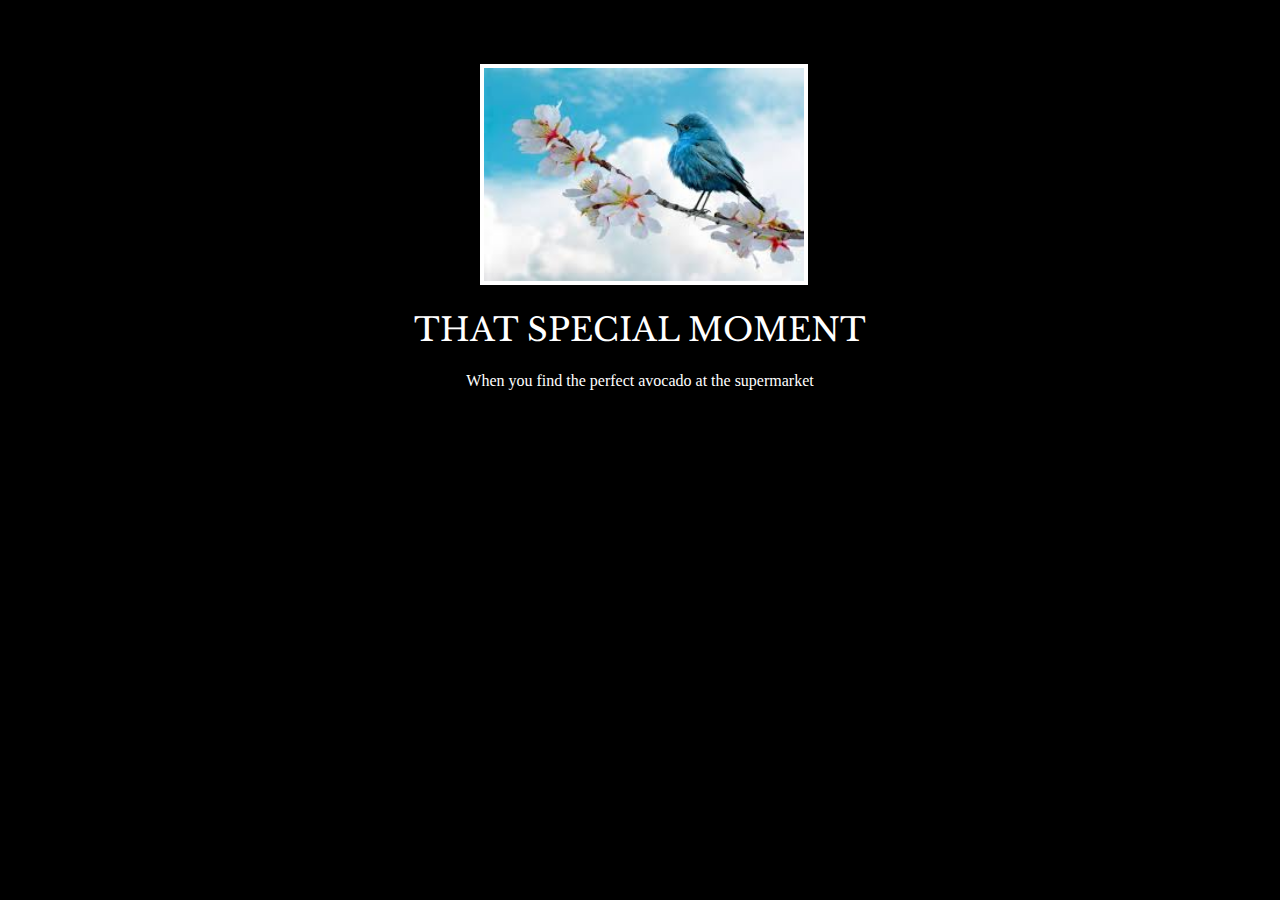
<file: 6.4 Motivation Meme Project/index.html>
<!--
  TODO: Create a motivational post website.
Style it how ever you like.
Look at the goal image for inspiration.
But it must have the following features:
1. The main h1 text should be using the Regular Libre Baskerville Font from Google Fonts:
  https://fonts.google.com/specimen/Libre+Baskerville
2. The text should be white and background black.
3. Add your own image into the images folder inside assets. It should have a 5px white border.
4. The text should be center aligned.
5. Create a div to contain the h1, p and img elements. Adjust the margins so that the image and text are centered on the page.
  Hint: You horizontally center a div by giving it a width of 50% and a margin-left of 25%.
  Hint: Set the image to have a width of 100% so it fills the div.
6. Read about the text-transform property on MDN docs to make the h1 uppercase with CSS.
  https://developer.mozilla.org/en-US/docs/Web/CSS/text-transform
-->
<!DOCTYPE html>
<html>
  <head>
    <link rel="preconnect" href="https://fonts.googleapis.com" />
    <link rel="preconnect" href="https://fonts.gstatic.com" crossorigin />
    <link
      href="https://fonts.googleapis.com/css2?family=Libre+Baskerville&display=swap"
      rel="stylesheet"
    />
    <link rel="stylesheet" href="style.css" />
    <title>Title of the document</title>
  </head>
  <body style="background-color: black">
    <div class="box">
      <img src="./assets/images/bird.jpeg" alt="bird" />
      <h1>That special moment</h1>
      <p style="text-align: center;">When you find the perfect avocado at the supermarket</p>
    </div>
  </body>
</html>
</file>
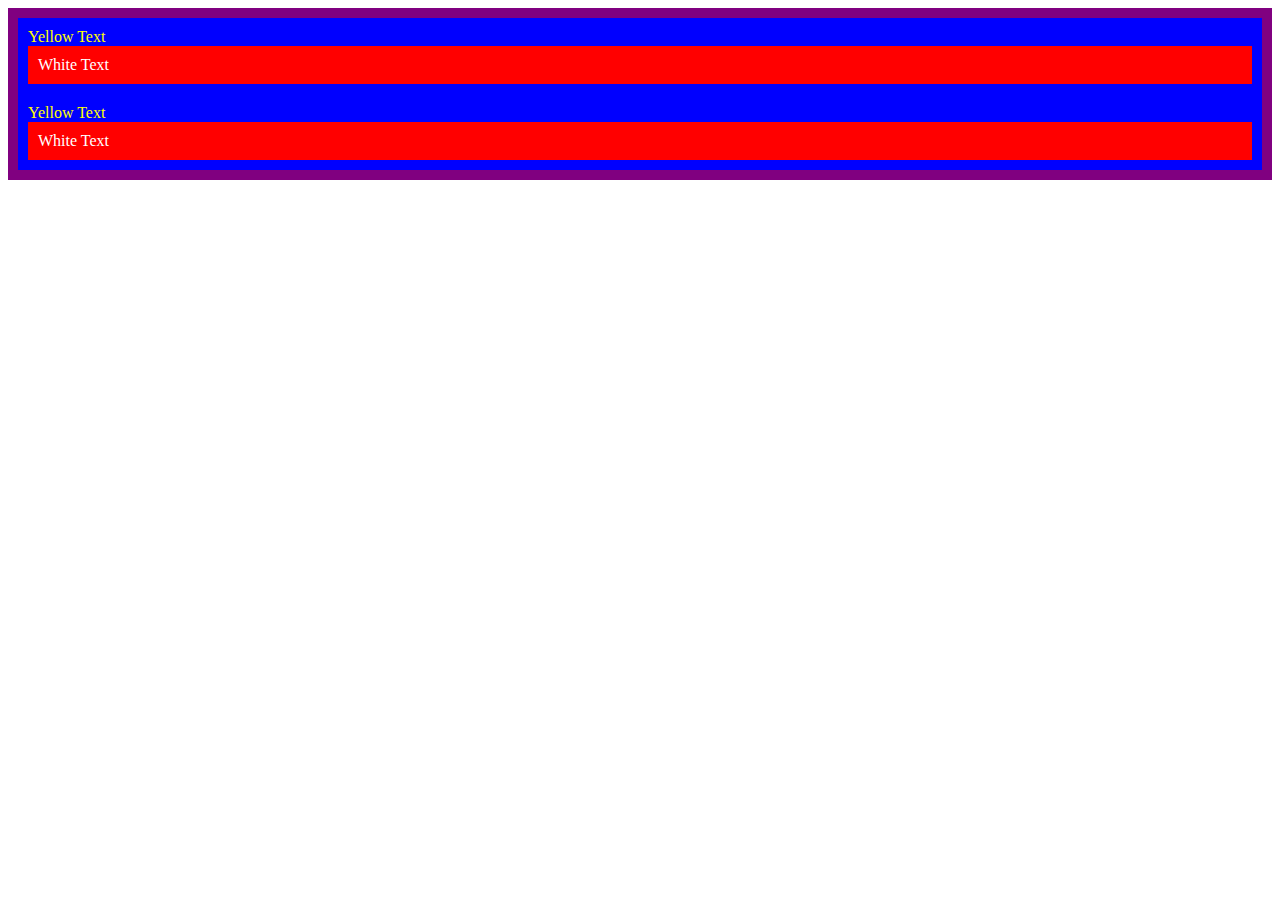
<file: exercises/7.0+CSS+Cascade/index.html>
<!DOCTYPE html>
<html lang="en">

<head>
  <meta charset="UTF-8">
  <title>CSS Cascade</title>
  <link rel="stylesheet" href="./style.css">
</head>

<body>
  <div id="outer-box" class="box">
    <div class="box">
      <p>Yellow Text</p>
      <div class="box inner-box">
        <p class="white-text">White Text</p>
      </div>
    </div>
    <div class="box">
      <p>Yellow Text</p>
      <div class="box inner-box">
        <p class="white-text">White Text</p>
      </div>
    </div>
  </div>
</body>

</html>
</file>
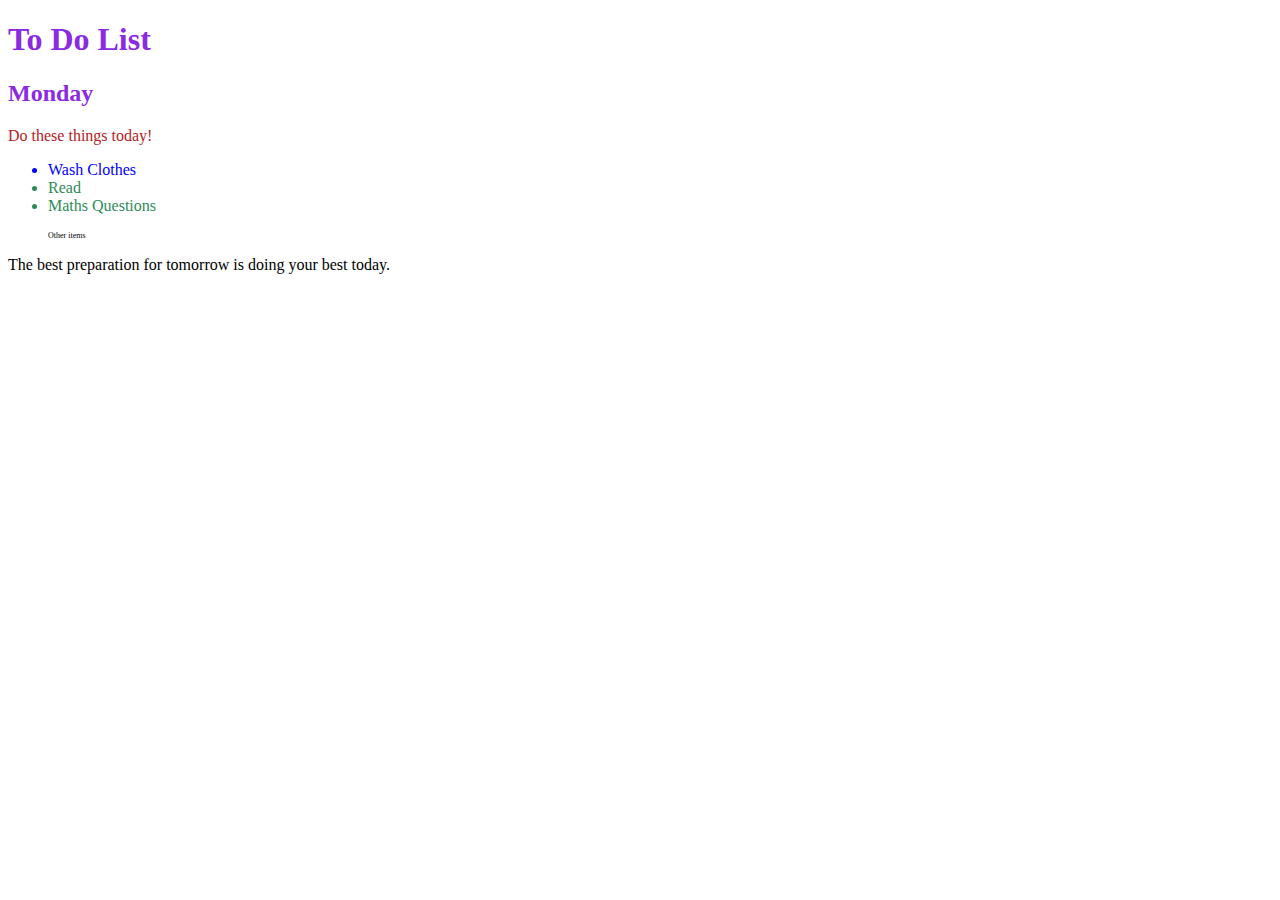
<file: exercises/7.Intermediate css/7.1 Combining Selectors/index.html>
<!DOCTYPE html>
<html lang="en">

<head>
  <meta charset="UTF-8">
  <title>Combining CSS Selectors</title>
  <link rel="stylesheet" href="./style.css">
</head>

<!-- Don't change any of the HTML code! -->

<body>
  <h1>To Do List</h1>
  <h2>Monday</h2>
  <div class="box">
    <p class="done">Do these things today!</p>
    <ul class="list">
      <li>Wash Clothes</li>
      <li class="done">Read</li>
      <li class="done">Maths Questions</li>
    </ul>
  </div>

  <ul>
    <p class="done">Other items</p>
  </ul>
  <p>The best preparation for tomorrow is doing your best today.</p>

</body>

</html>
</file>
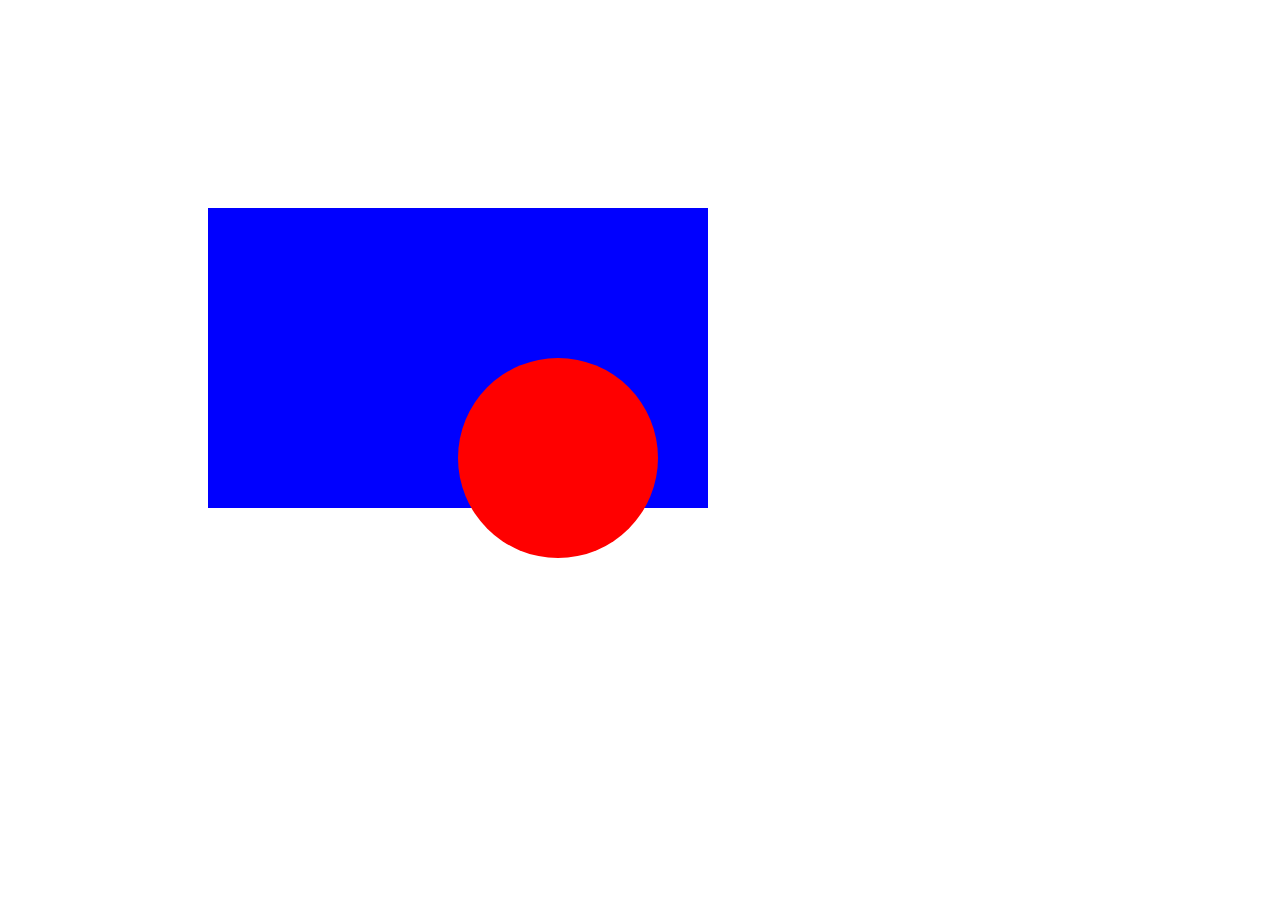
<file: exercises/7.Intermediate css/7.2 CSS Positioning/index.html>
<!DOCTYPE html>
<html>
  <head>
    <title>CSS Positioning Exercise</title>
    <style>
      /* Write your code here */
      .red-circle {
        background-color: red;
        width: 200px;
        height: 200px;
        border-radius: 50%;
        position: relative;
        top: 50%;
        left: 50%;
      }
      .blue-box {
        background-color: blue;
        width: 500px;
        height: 300px;
        position: relative;
        top: 200px;
        left: 200px;
      }

    </style>
  </head>

  <body>
    <div class="blue-box">
      <div class="red-circle"></div>
    </div>
  </body>
</html>
</file>
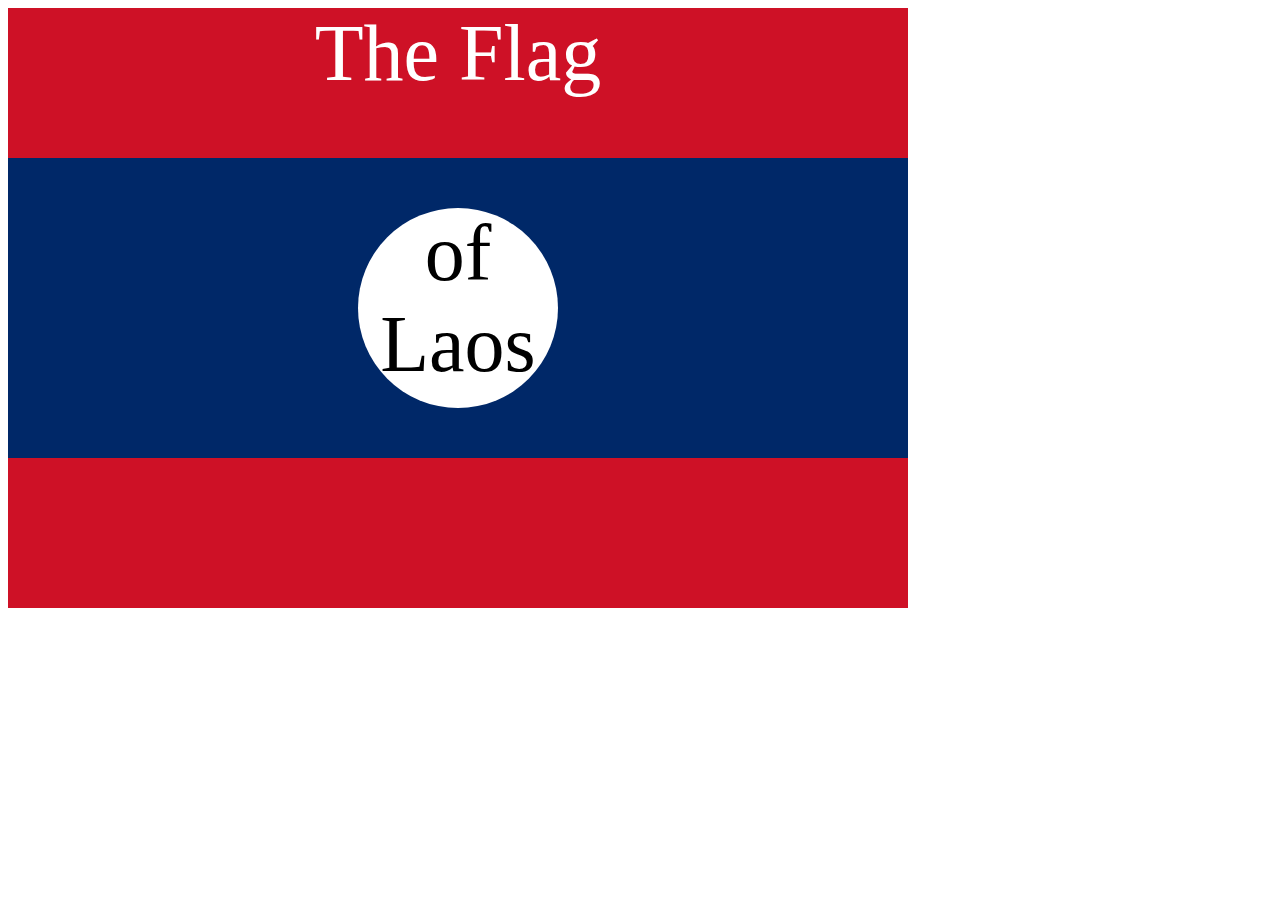
<file: exercises/7.Intermediate css/7.3 CSS Flag Project/index.html>
<!DOCTYPE html>
<html lang="en">
  <head>
    <meta charset="UTF-8" />
    <title>CSS Flag Project</title>
    <style>
      /* Write your CSS Code here */
      div {
        width: 900px;
      }
      .flag {
        width: 900px;
        height: 600px;
        background-color: #ce1126;
        position: relative;
      }
      .flag > div {
        position: absolute;
        background-color: #002868;
        height: 300px;
        top: 150px;
      }
      .flag div > div {
        position: relative;
        width: 200px;
        height: 200px;
        background-color: white;
        border-radius: 50%;
        top: 50px;
        left: 350px;
      }
      p {
        text-align: center;
        font-size: 5rem;
        color: white;
        margin: 0;
        padding: 0;
      }
      .flag div > div p {
        color: black;
      }
    </style>
  </head>

  <!--
  IMPORTANT! Do not change any HTML
Don't add any classes/ids/elements
Use what you know about combining selectors
and CSS specificity instead.
Hint 1: The flag is 900px by 600px and the circle is 200px by 200px.
Hint 2: You can use CSS inspection to get the colors from
https://appbrewery.github.io/flag-of-laos/
-->

  <body>
    <div class="flag">
      <p>The Flag</p>
      <div>
        <div>
          <p>of Laos</p>
        </div>
      </div>
    </div>
  </body>
</html>
</file>
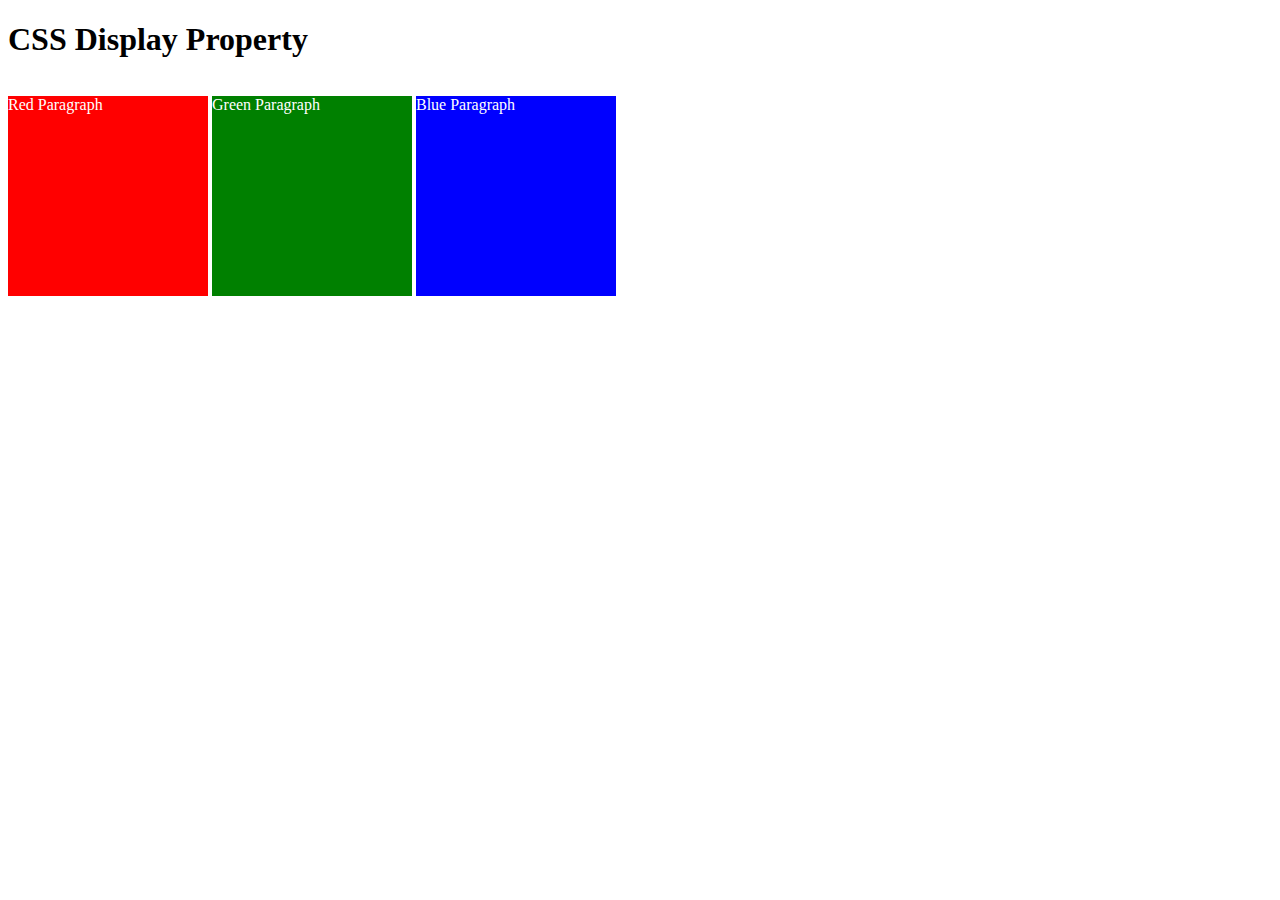
<file: exercises/8.Advanced css/8.0 CSS Display/index.html>
<!DOCTYPE html>
<html>

<!--
  TODO
1. By changing only the display property of the CSS make all 3 squares line up horizontally like in goal1 image.
2. Change only the display property to make all 3 squares line up vertically like in goal2 image.
-->

<head>
  <title>CSS Display Property Example</title>
  <style>
    p {
      color: white;
    }

    .red {
      display: inline-block;
      width: 200px;
      height: 200px;
      background-color: red;
    }

    .green {
      display: inline-block;
      width: 200px;
      height: 200px;
      background-color: green;
    }

    .blue {
      display: inline-block;
      width: 200px;
      height: 200px;
      background-color: blue;
    }
  </style>
</head>


<body>
  <h1>CSS Display Property</h1>
  <p class="red">Red Paragraph </p>
  <p class="green">Green Paragraph</p>
  <p class="blue">Blue Paragraph</p>
</body>

</html>
</file>
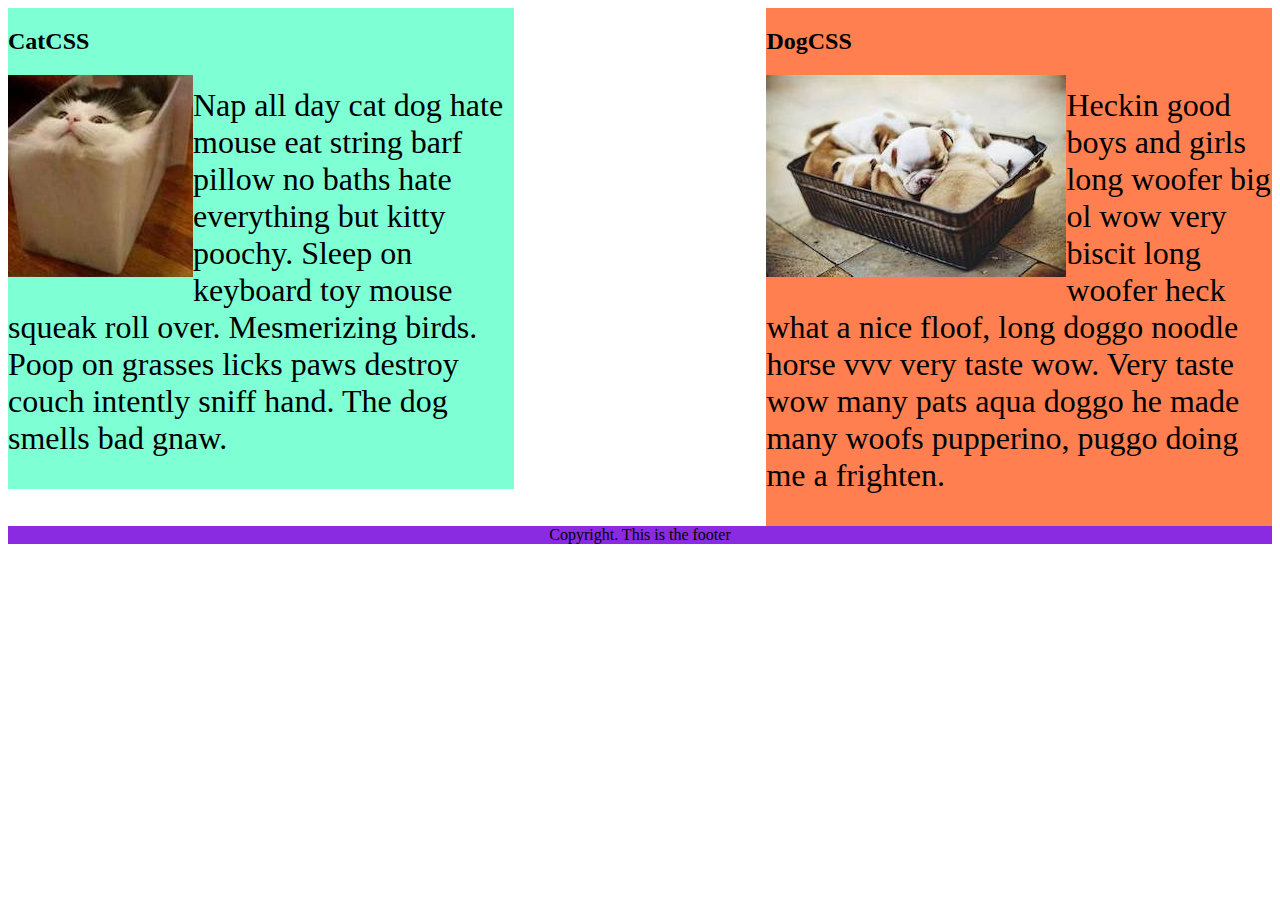
<file: exercises/8.Advanced css/8.1 CSS Float/index.html>
<!DOCTYPE html>
<html lang="en">
  <!-- TODO
1. Make both paragraph elements wrap around the image.
2. Use Float to move the cat div to the left and the dog div to the right.
3. Use clear to make the footer go below both the cat and dog div. -->

  <head>
    <meta charset="UTF-8" />
    <title>CSS Float</title>
    <style>
      div {
        display: inline-block;
        width: 40%;
      }

      p {
        font-size: 2em;
      }

      .cat {
        background-color: aquamarine;
        float: left;
      }

      .dog {
        background-color: coral;
        float: right;
      }

      footer {
        text-align: center;
        background-color: blueviolet;
        clear: both;
      }
      img {
        float: left;
      }
    </style>
  </head>

  <body>
    <div class="cat">
      <h2>CatCSS</h2>

      <img src="cat.jpeg" alt="cat in a box" />
      <p class="first-paragraph">
        Nap all day cat dog hate mouse eat string barf pillow no baths hate
        everything but kitty poochy. Sleep on keyboard toy mouse squeak roll
        over. Mesmerizing birds. Poop on grasses licks paws destroy couch
        intently sniff hand. The dog smells bad gnaw.
      </p>
    </div>
    <div class="dog">
      <h2>DogCSS</h2>
      <img src="dog.jpeg" alt="dogs in a box" />
      <p class="second-paragraph">
        Heckin good boys and girls long woofer big ol wow very biscit long
        woofer heck what a nice floof, long doggo noodle horse vvv very taste
        wow. Very taste wow many pats aqua doggo he made many woofs pupperino,
        puggo doing me a frighten.
      </p>
    </div>

    <footer>Copyright. This is the footer</footer>
  </body>
</html>
</file>
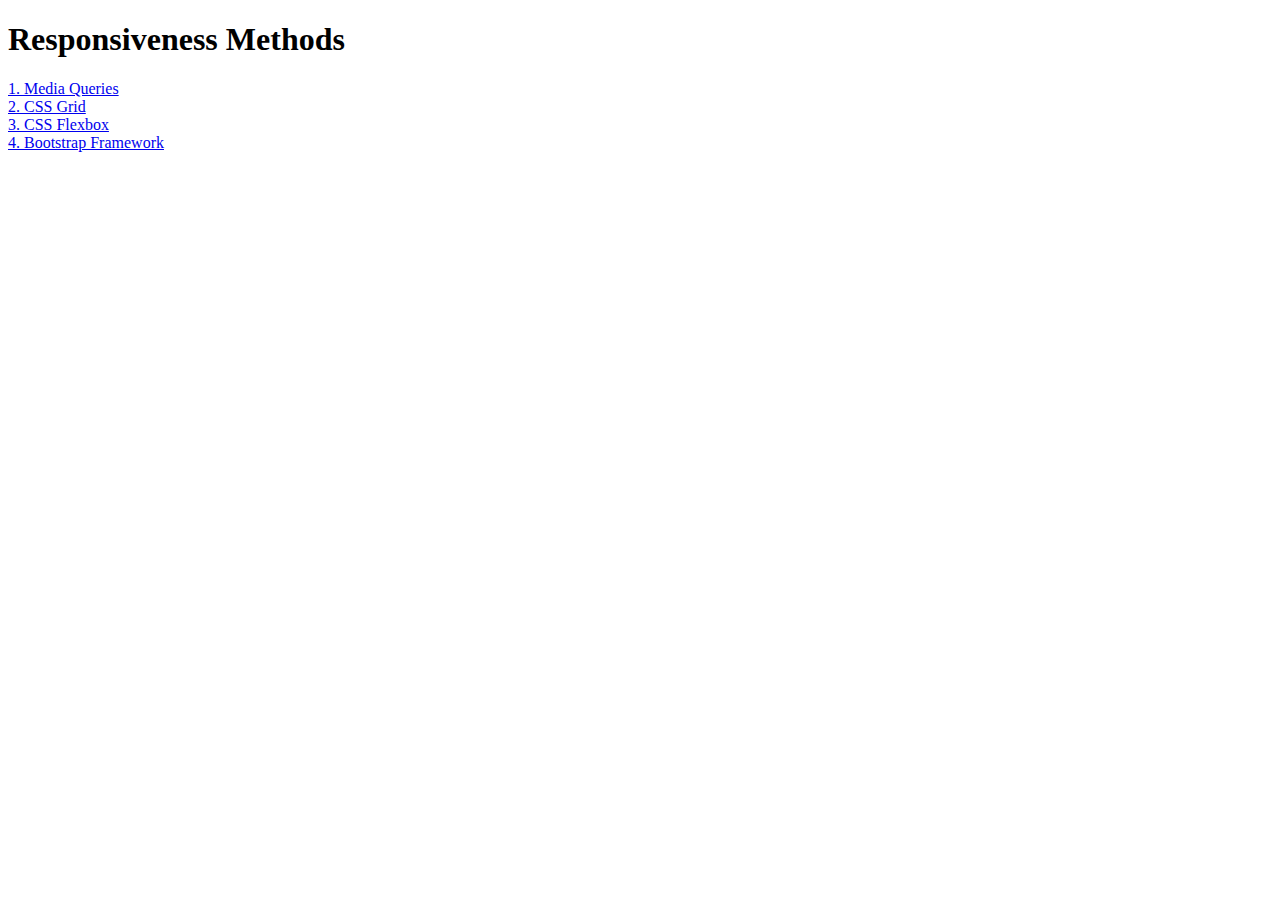
<file: exercises/8.Advanced css/8.2 Responsiveness/index.html>
<!DOCTYPE html>
<html lang="en">

<head>
  <meta charset="UTF-8">
  <meta name="viewport" content="width=device-width, initial-scale=1.0">
  <title>Responsiveness</title>
  <style>
    a {
      display: block;
    }
  </style>
</head>

<body>
  <h1>Responsiveness Methods</h1>
  <a href="./media-query.html">1. Media Queries</a>
  <a href="./grid.html">2. CSS Grid</a>
  <a href="./flexbox.html">3. CSS Flexbox</a>
  <a href="./bootstrap.html">4. Bootstrap Framework</a>
</body>

</html>
</file>
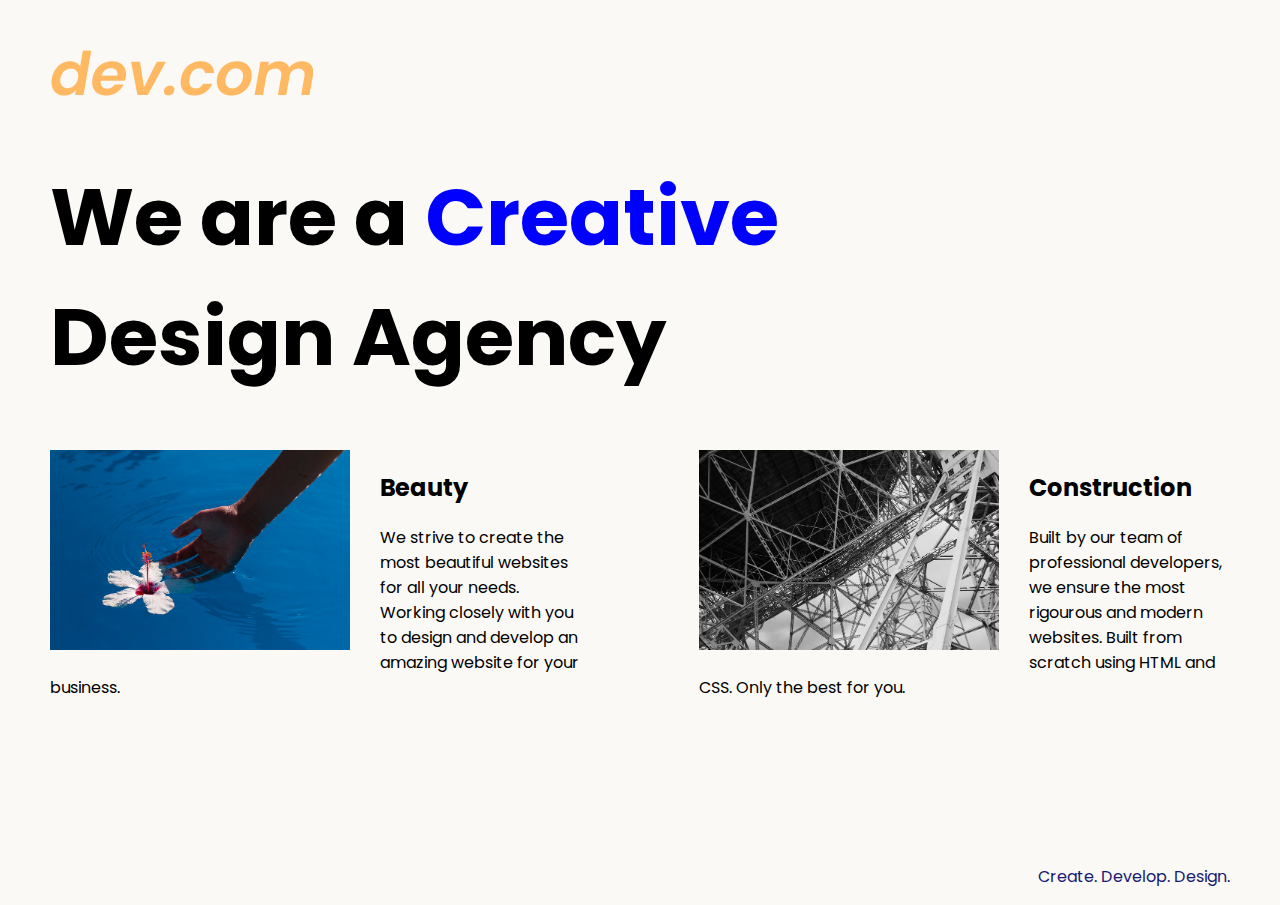
<file: exercises/8.Advanced css/8.4 Web Design Agency Project/index.html>
<!DOCTYPE html>
<html lang="en">
  <head>
    <meta charset="UTF-8" />
    <meta name="viewport" content="width=device-width, initial-scale=1.0" />
    <title>Agency</title>
    <link rel="stylesheet" href="./style.css" />
    <link rel="preconnect" href="https://fonts.googleapis.com" />
    <link rel="preconnect" href="https://fonts.gstatic.com" crossorigin />
    <link
      href="https://fonts.googleapis.com/css2?family=Poppins:wght@400;700&display=swap"
      rel="stylesheet"
    />
  </head>

  <body>
    <div class="main">
      <img class="logo" src="./assets/images/logo.png" alt="logo" />
      <h1>
        We are a <span class="creative">Creative</span><br />
        Design Agency
      </h1>
      <div class="left card">
        <img
          class="tile-image"
          src="./assets/images/beautiful.jpg"
          alt="hand and flower in water"
        />
        <h2 class="card-title">Beauty</h2>
        <p class="card-text">
          We strive to create the most beautiful websites for all your needs.
          Working closely with you to design and develop an amazing website for
          your business.
        </p>
      </div>

      <div class="right card">
        <img
          class="tile-image"
          src="./assets/images/construction.jpg"
          alt="metal structure"
        />
        <h2 class="card-title">Construction</h2>
        <p>
          Built by our team of professional developers, we ensure the most
          rigourous and modern websites. Built from scratch using HTML and CSS.
          Only the best for you.
        </p>
      </div>
    </div>
    <footer>
      <p>Create. Develop. Design.</p>
    </footer>
  </body>
</html>
</file>
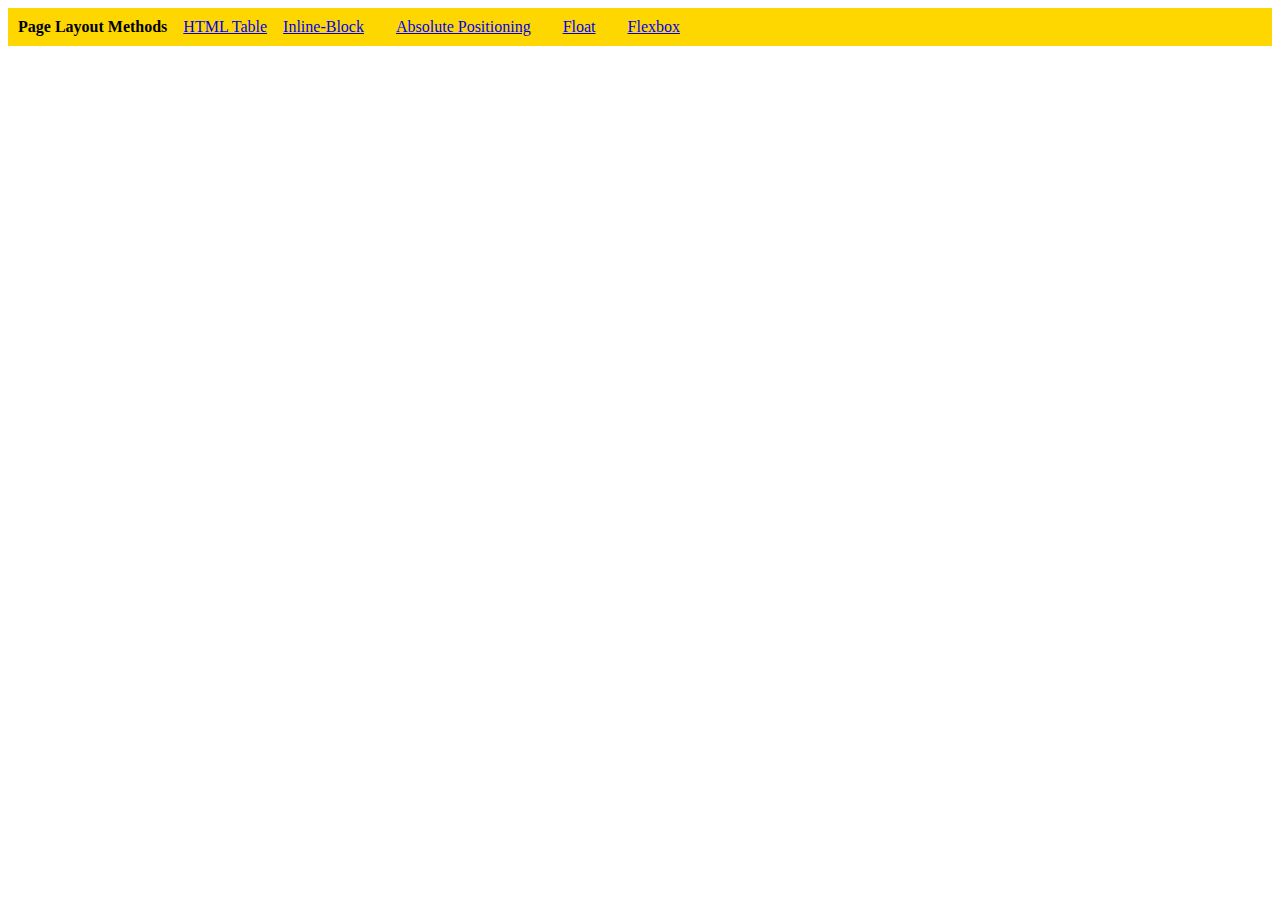
<file: exercises/9.Flexbox/9.0 Display Flex/index.html>
<!DOCTYPE html>
<html lang="en">

<head>
  <meta charset="UTF-8">
  <meta name="viewport" content="width=device-width, initial-scale=1.0">
  <title>Column Layout Methods</title>
  <style>
    p {
      padding: 0;
      margin: 0;
      font-weight: 700;
    }

    li {
      list-style: none;
    }

    .container {
      padding: 10px;
      background-color: gold;
      display: flex;
      gap: 1rem;
    }

  </style>
</head>

<body>
  <div class="container">
    <p>Page Layout Methods</p>

    <li><a href="./html-table.html">HTML Table</a></li>
    <li><a href="./inline-block.html">Inline-Block</li>
    <li><a href="./absolute-position.html">Absolute Positioning</li>
    <li><a href="./float.html">Float</li>
    <li><a href="./flex.html">Flexbox</li>

  </div>
</body>

</html>
</file>
<file: 6.4 Motivation Meme Project/style.css>
html body {
  background-color: black;
  color: white;
  margin: 0;
  padding: 0;
  /* text-align: center; */
}

img {
  width: 50%;
  margin-left: 25%;
  border: solid 0.3rem;
  margin-top: 10%;
}
h1 {
  font-family: "Libre Baskerville", serif;
  font-weight: 400;
  font-style: normal;
  text-transform: uppercase;
  text-align: center;
}
.box {
  width: 50%;
  margin-left: 25%;
}
</file>
<file: exercises/7.0+CSS+Cascade/style.css>
/* Don't change the existing CSS. */

.box {
  background-color: blue;
  padding: 10px;
}

p {
  color: yellow;
  margin: 0;
  padding: 0;
}
.inner-box {
  background-color: red;
}
.white-text {
  color: white;
}
#outer-box {
  background-color: purple;
}
</file>
<file: exercises/7.Intermediate css/7.1 Combining Selectors/style.css>
/* Write your code here: */
h1,h2 {
  color: blueviolet;
}
.box > p {
  color: firebrick;
}
.box li {
  color: blue;
}

li.done {
  color: seagreen;
}
ul p.done {
  font-size: 0.5rem;
}
</file>
<file: exercises/8.Advanced css/8.4 Web Design Agency Project/style.css>
body {
  font-family: "Poppins", sans-serif;
  margin: 50px 50px 0 50px;
  background-color: #faf9f6;
  display: flex;
  flex-direction: column;
  min-height: 95vh;
}
.main {
  flex: 1;
}

h1 {
  font-size: 5rem;
}

footer {
  text-align: right;
  color: midnightblue;
}
.card img {
  height: 200px;
  float: left;
  margin-right: 30px;
}
.left {
  float: left;
  width: 45%;
}
.right {
  float: right;
  width: 45%;
}
.creative {
  color: blue;
}
@media (max-width: 680px) {
  .tile-image {
    width: 100%;
  }
  .card {
    width: 100%;
  }
  .card-text {
    text-align: justify;
  }
  h1 {
    font-size: 3rem;
    text-align: center;
  }
  .logo {
    height: 1rem;
  }
}
</file>
